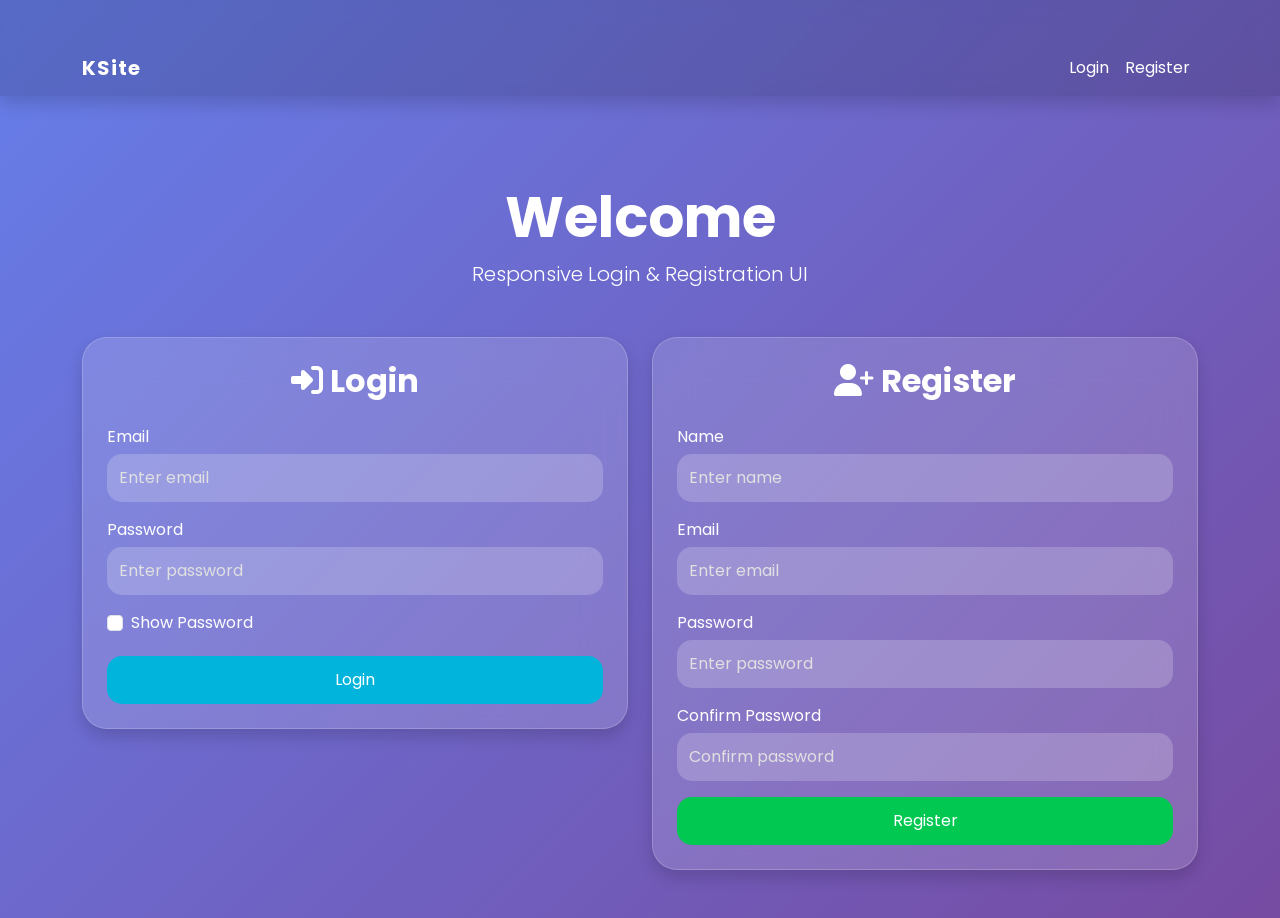
<file: Task-2/index.html>
<!DOCTYPE html>
<html lang="en">
<head>
    <meta charset="UTF-8">
    <meta name="viewport" content="width=device-width, initial-scale=1.0">
    <title>Login & Registration UI</title>

    <!-- Bootstrap -->
    <link href="https://cdn.jsdelivr.net/npm/bootstrap@5.3.3/dist/css/bootstrap.min.css" rel="stylesheet">

    <!-- Google Font -->
    <link rel="preconnect" href="https://fonts.googleapis.com">
    <link rel="preconnect" href="https://fonts.gstatic.com" crossorigin>

    <link href="https://fonts.googleapis.com/css2?family=Poppins:wght@300;400;500;600;700&display=swap"
        rel="stylesheet">

    <!-- Font Awesome -->
    <link rel="stylesheet"
        href="https://cdnjs.cloudflare.com/ajax/libs/font-awesome/6.5.2/css/all.min.css">

    <!-- CSS -->
    <link rel="stylesheet" href="style.css">
</head>

<body>

    <!-- Navbar -->
    <nav class="navbar navbar-expand-lg navbar-dark bg-dark shadow">
        <div class="container">
            <a class="navbar-brand fw-bold" href="#">KSite</a>

            <button class="navbar-toggler" type="button"
                data-bs-toggle="collapse"
                data-bs-target="#navbarNav">

                <span class="navbar-toggler-icon"></span>
            </button>

            <div class="collapse navbar-collapse"
                id="navbarNav">

                <ul class="navbar-nav ms-auto">

                    <li class="nav-item">
                        <a class="nav-link" href="#login">Login</a>
                    </li>

                    <li class="nav-item">
                        <a class="nav-link" href="#register">Register</a>
                    </li>

                </ul>
            </div>

        </div>
    </nav>


   <div class="container py-5">
    <div class="text-center text-white mb-5">
        <h1 class="display-4 fw-bold">Welcome</h1>
        <p class="lead">Responsive Login & Registration UI</p>
    </div>

        <div class="row g-4">

            <!-- Login -->
            <div class="col-lg-6" id="login">

                <div class="card shadow p-4">

                    <h2 class="text-center mb-4">
                        <i class="fa-solid fa-right-to-bracket"></i>
                        Login
                    </h2>

                    <form id="loginForm">

                        <div class="mb-3">
                            <label>Email</label>
                            <input type="email"
                                class="form-control"
                                id="loginEmail"
                                placeholder="Enter email">
                        </div>

                        <div class="mb-3">
                            <label>Password</label>

                            <input type="password"
                                class="form-control"
                                id="loginPassword"
                                placeholder="Enter password">
                        </div>

                        <div class="form-check mb-3">

                            <input class="form-check-input"
                                type="checkbox"
                                id="showLoginPassword">

                            <label class="form-check-label">
                                Show Password
                            </label>

                        </div>

                        <button class="btn btn-primary w-100">
                            Login
                        </button>

                    </form>

                </div>

            </div>


            <!-- Register -->
            <div class="col-lg-6" id="register">

                <div class="card shadow p-4">

                    <h2 class="text-center mb-4">
                        <i class="fa-solid fa-user-plus"></i>
                        Register
                    </h2>

                    <form id="registerForm">

                        <div class="mb-3">

                            <label>Name</label>

                            <input type="text"
                                class="form-control"
                                id="name"
                                placeholder="Enter name">

                            <small id="message"></small>

                        </div>

                        <div class="mb-3">
                            <label>Email</label>

                            <input type="email"
                                class="form-control"
                                id="email"
                                placeholder="Enter email">
                        </div>

                        <div class="mb-3">

                            <label>Password</label>

                            <input type="password"
                                class="form-control"
                                id="password"
                                placeholder="Enter password">

                        </div>

                        <div class="mb-3">

                            <label>Confirm Password</label>

                            <input type="password"
                                class="form-control"
                                id="confirmPassword"
                                placeholder="Confirm password">

                        </div>

                        <button class="btn btn-success w-100">
                            Register
                        </button>

                    </form>

                </div>

            </div>

        </div>

    </div>


    <!-- Bootstrap JS -->
    <script src="https://cdn.jsdelivr.net/npm/bootstrap@5.3.3/dist/js/bootstrap.bundle.min.js"></script>

    <script src="script.js"></script>

</body>
</html>
</file>
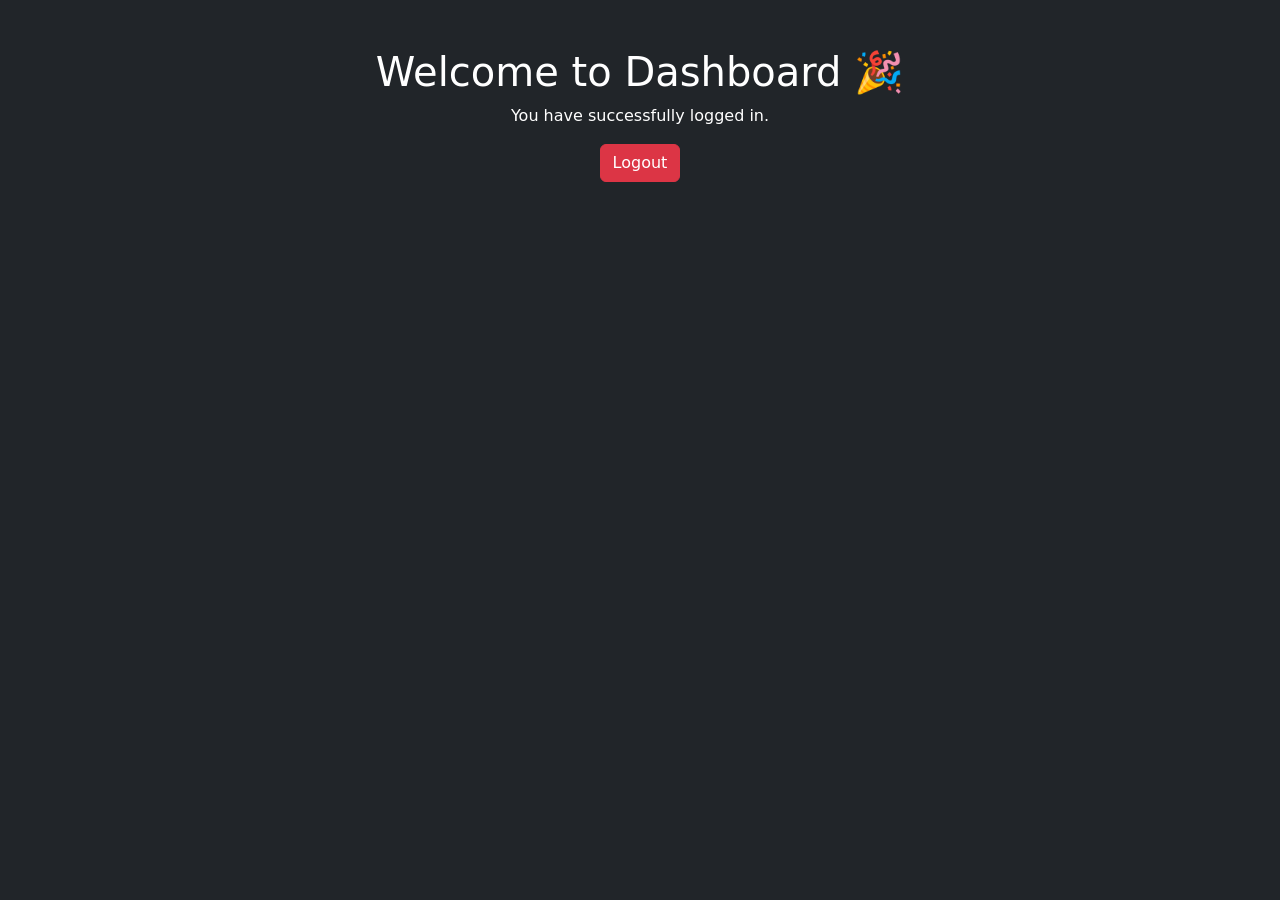
<file: Task-2/dashboard.html>
<!DOCTYPE html>
<html>
<head>
    <title>Dashboard</title>

    <link href="https://cdn.jsdelivr.net/npm/bootstrap@5.3.3/dist/css/bootstrap.min.css" rel="stylesheet">
</head>
<body class="bg-dark text-white">

<div class="container text-center mt-5">

    <h1>Welcome to Dashboard 🎉</h1>

    <p>You have successfully logged in.</p>

    <button class="btn btn-danger"
    onclick="logout()">
        Logout
    </button>

</div>

<script>

function logout(){

    alert("Logged Out Successfully");

    window.location.href = "index.html";

}

</script>

</body>
</html>
</file>
<file: Task-2/style.css>
*{
    margin:0;
    padding:0;
    box-sizing:border-box;
    font-family:'Poppins',sans-serif;
}

html{
    scroll-behavior:smooth;
}

body{
    min-height:100vh;
    background:linear-gradient(135deg,#667eea,#764ba2);
    display:flex;
    flex-direction:column;
}

/* Navbar */
.navbar{
    background:rgba(0,0,0,0.15)!important;
    backdrop-filter:blur(10px);
}

.navbar-brand{
    font-weight:700;
    letter-spacing:1px;
}

/* Main Container */
.container{
    margin-top:40px;
}

/* Glass Card */
.card{
    background:rgba(255,255,255,0.15);
    backdrop-filter:blur(20px);
    border:1px solid rgba(255,255,255,0.2);
    border-radius:25px;
    color:white;
    transition:0.5s;
    animation:fadeIn 1s ease;
}

.card:hover{
    transform:translateY(-12px);
    box-shadow:0 15px 40px rgba(0,0,0,.3);
}

h2{
    font-weight:700;
}

label{
    color:white;
    margin-bottom:5px;
}

.form-control{
    border:none;
    border-radius:15px;
    padding:12px;
    background:rgba(255,255,255,.2);
    color:white;
}

.form-control::placeholder{
    color:#e0e0e0;
}

.form-control:focus{
    background:rgba(255,255,255,.25);
    color:white;
    box-shadow:none;
}

.form-check-label{
    color:white;
}

small{
    font-weight:500;
}

/* Buttons */
.btn{
    border:none;
    border-radius:15px;
    padding:12px;
    transition:.4s;
}

.btn-primary{
    background:#00b4db;
}

.btn-success{
    background:#00c851;
}

.btn:hover{
    transform:scale(1.05);
}

/* Navbar Links */
.nav-link{
    color:white!important;
    position:relative;
}

.nav-link::after{
    content:"";
    width:0%;
    height:2px;
    background:white;
    position:absolute;
    left:0;
    bottom:0;
    transition:.3s;
}

.nav-link:hover::after{
    width:100%;
}

/* Animation */
@keyframes fadeIn{
    from{
        opacity:0;
        transform:translateY(50px);
    }
    to{
        opacity:1;
        transform:translateY(0);
    }
}

/* Mobile */
@media(max-width:768px){

    .card{
        margin-bottom:20px;
    }

    h2{
        font-size:1.7rem;
    }

}
</file>
